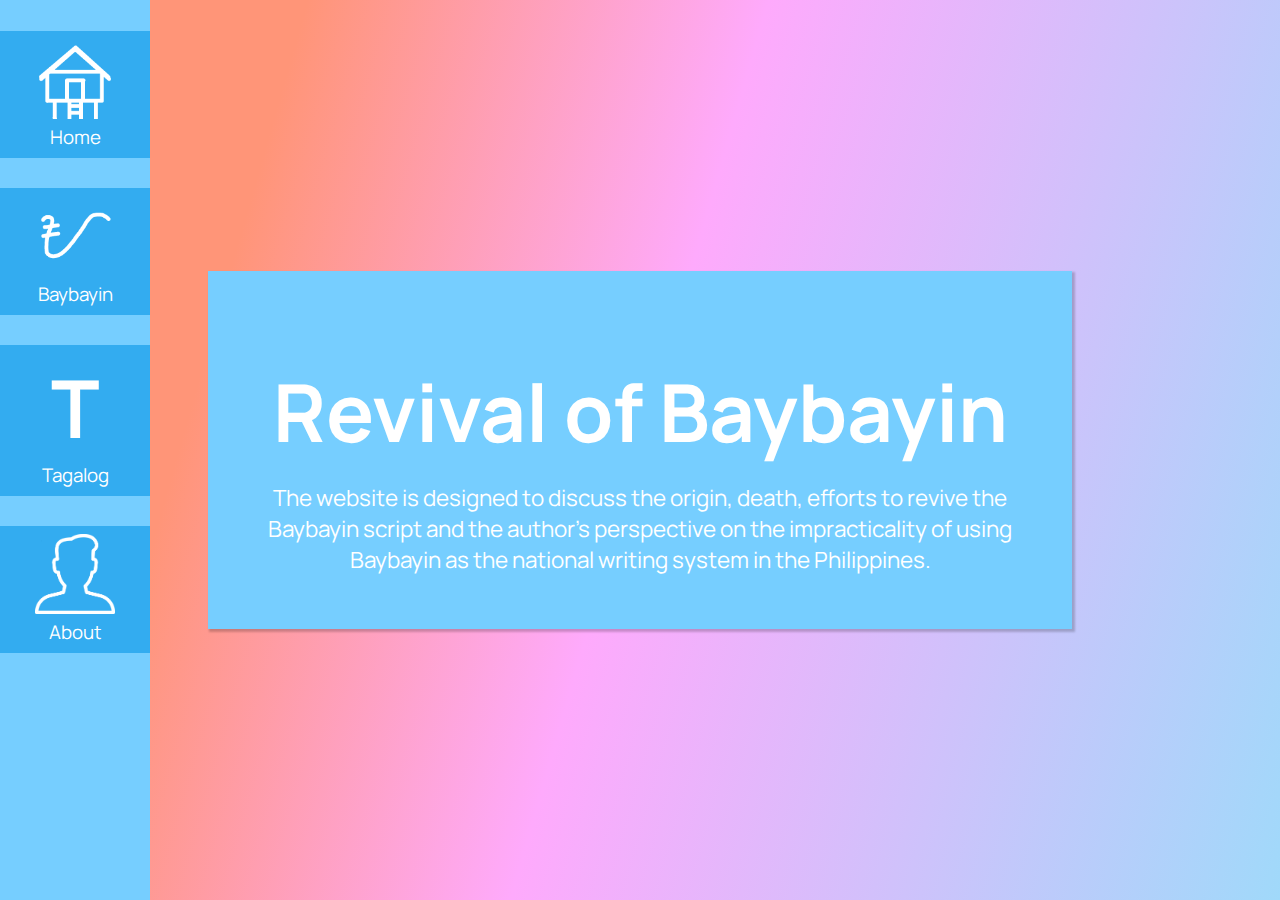
<file: index.html>
<!DOCTYPE html>
<html>
    <head>
        <title>Revival of Baybayin</title>
        <link rel="stylesheet" href="style.css">
        <link rel="shortcut icon" href="../baybayinLogo.png">
        
        <!--Fonts-->
        <link rel="preconnect" href="https://fonts.googleapis.com">
        <link rel="preconnect" href="https://fonts.gstatic.com" crossorigin>
        <link href="https://fonts.googleapis.com/css2?family=Manrope:wght@500&display=swap" rel="stylesheet">
        <style> @import url('https://fonts.googleapis.com/css2?family=Manrope:wght@500&display=swap'); </style>
    </head>
    <body>
        <div class="header"></div>
        <div class="sidebar">
            <ul>
                <a href="index.html">
                    <li>
                        <img src="homeLogo.png">
                        <h3>Home</h3>
                    </li>
                </a>
                <a href="baybayin/baybayin.html">
                    <li>
                        <img src="baybayinLogo.png">
                        <h3>Baybayin</h3>
                    </li>
                </a>
                <a href="tagalog/tagalog.html">
                    <li>
                        <h2>T</h2>
                        <h3>Tagalog</h3>
                    </li>
                </a>
                <a href="about/about.html">
                    <li>
                        <img src="aboutPic.png">
                        <h3>About</h3>
                    </li>
                </a>
            </ul>
            
        </div>

        <div class="mainBody">
                <h1>Revival of Baybayin</h1>
                <p>The website is designed to discuss the origin, death, efforts to revive the Baybayin script and the author's perspective on the impracticality of using Baybayin as the national writing system in the Philippines. </p>
        </div>

        
        
        <div class="footer"></div>

        </div>
    </body>
</html>
</file>
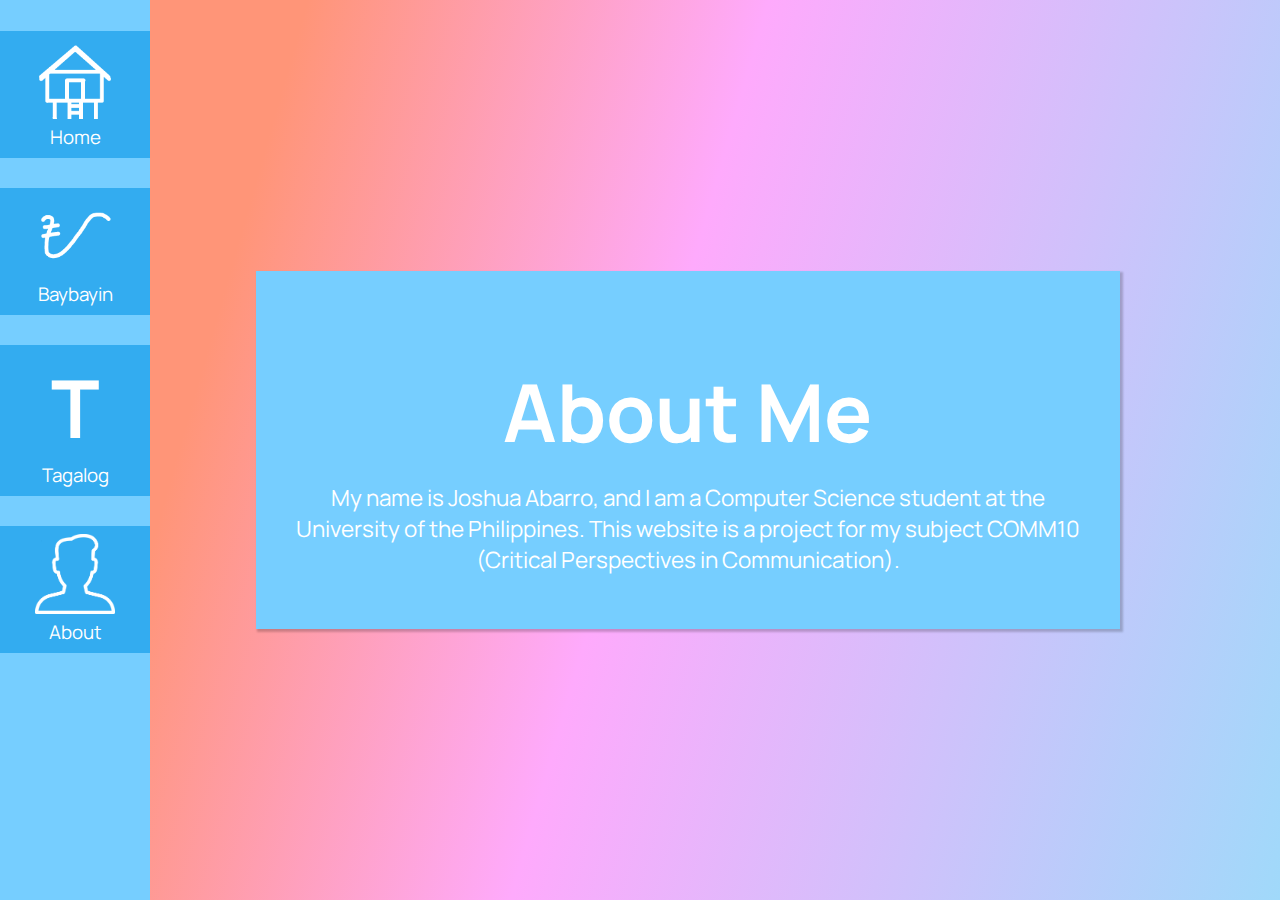
<file: about/about.html>
<!DOCTYPE html>
<html>
    <head>
        <title>About Me</title>
        <link rel="stylesheet" href="abot.css">
        <link rel="shortcut icon" href="../baybayinLogo.png">

        <!--Fonts-->
        <link rel="preconnect" href="https://fonts.googleapis.com">
        <link rel="preconnect" href="https://fonts.gstatic.com" crossorigin>
        <link href="https://fonts.googleapis.com/css2?family=Manrope:wght@500&display=swap" rel="stylesheet">
        <style> @import url('https://fonts.googleapis.com/css2?family=Manrope:wght@500&display=swap'); </style>
    </head>
    <body>
        <div class="header">
            <h1>About</h1>
        </div>
        <div class="sidebar">
            <ul>
                <a href="../index.html">
                    <li>
                        <img src="../homeLogo.png">
                        <h3>Home</h3>
                    </li>
                </a>
                <a href="../baybayin/baybayin.html">
                    <li>
                        <img src="../baybayinLogo.png">
                        <h3>Baybayin</h3>
                    </li>
                </a>
                <a href="../tagalog/tagalog.html">
                    <li>
                        <h2>T</h2>
                        <h3>Tagalog</h3>
                    </li>
                </a>
                <a href="about.html">
                    <li>
                        <img src="../aboutPic.png">
                        <h3>About</h3>
                    </li>
                </a>
            </ul>
            
        </div>

        <div class="mainBody">
            <h1>About Me</h1>
            <p>My name is Joshua Abarro, and I am a Computer Science student at the University of the Philippines. This website is a project for my subject COMM10 (Critical Perspectives in Communication).</p>
        </div>
    </body>
</html>
</file>
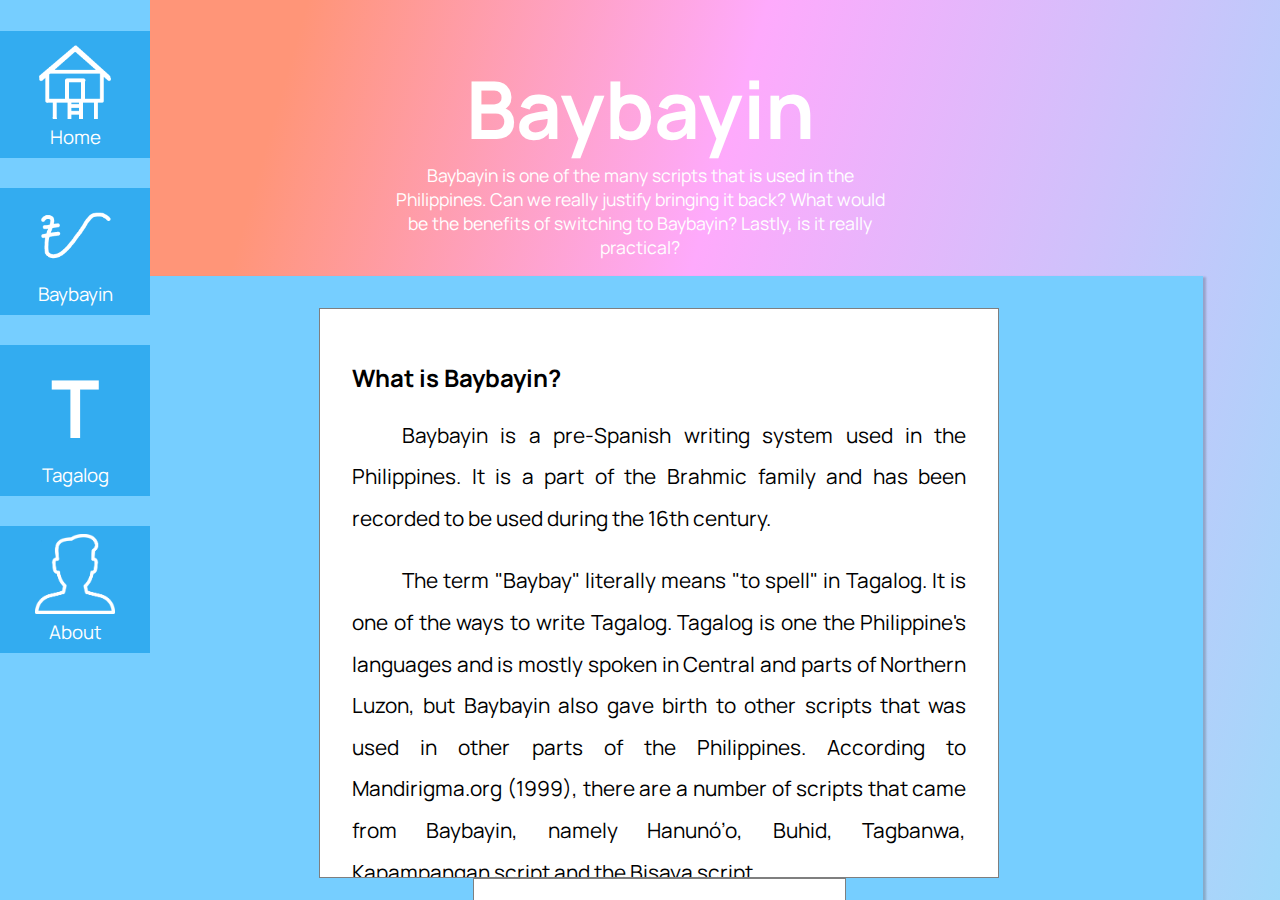
<file: baybayin/baybayin.html>
<!DOCTYPE html>
<html>
    <head>
        <title>Baybayin</title>
        <link rel="stylesheet" href="style.css">
        <link rel="shortcut icon" href="../baybayinLogo.png">
        
        <!--Fonts-->
        <link rel="preconnect" href="https://fonts.googleapis.com">
        <link rel="preconnect" href="https://fonts.gstatic.com" crossorigin>
        <link href="https://fonts.googleapis.com/css2?family=Manrope:wght@500&display=swap" rel="stylesheet">
    </head>
    <body>
        <div class="header">
            <h1>Baybayin</h1>
            <p id="main">Baybayin is one of the many scripts that is used in the Philippines. Can we really justify bringing it back? What would be the benefits of switching to Baybayin? Lastly, is it really practical?</p>
        </div>
        <div class="sidebar">
            <ul>
                <a href="../index.html">
                    <li>
                        <img src="../homeLogo.png">
                        <h3>Home</h3>
                    </li>
                </a>
                <a href="baybayin.html">
                    <li>
                        <img src="../baybayinLogo.png">
                        <h3>Baybayin</h3>
                    </li>
                </a>
                <a href="../tagalog/tagalog.html">
                    <li>
                        <h2>T</h2>
                        <h3>Tagalog</h3>
                    </li>
                </a>
                <a href="../about/about.html">
                    <li>
                        <img src="../aboutPic.png">
                        <h3>About</h3>
                    </li>
                </a>
            </ul>
            
        </div>
        <div class="mainBody">
            <div class="mainContainer">
                <h2>What is Baybayin?</h2>
                <p>Baybayin is a pre-Spanish writing system used in the Philippines. It is a part of the Brahmic family and has been recorded to be used during the 16th century. </p>

                <p>The term "Baybay" literally means "to spell" in Tagalog. It is one of the ways to write Tagalog. Tagalog is one the Philippine's languages and is mostly spoken in Central and parts of Northern Luzon, but Baybayin also gave birth to other scripts that was used in other parts of the Philippines. According to Mandirigma.org (1999), there are a number of scripts that came from Baybayin, namely Hanunó’o, Buhid, Tagbanwa, Kapampangan script and the Bisaya script.</p>

                <h2>Why did Filipinos stop using Baybayin?</h2>
                <p>According to Comandate (2017), Baybayin was widely used in the country before the Spanish conquest in 1668 when the script was removed from the Doctrina Christiana. Essentially, it died when the Spaniards took over the country and when they introduced a new language and writing system to us, forcibly eleminating it.</p>

                <h2>Why is there a need for Baybayin to be revived?</h2>
                <p>Today, efforts are being made to promote the script across the country. The National Museum and Commission on Culture and Arts have devoted areas in their offices to showcase the written forms. Taklobo Baybayin Group, Mangyan Heritage Center, Lucban Historical Society and schools like La Consolacion College (Bacolod) and  Bucan Grande in Surigao have been active in patronizing and promoting the written forms of Baybayin. The government also made an effort to revive Baybayin through House Bill 1022 or the proposed "National Writing System Act". The measure seeks to declare Baybayin as the national writing system, generating greater awareness on the plight of Baybayin and foster wider appreciation on its importance and beauty.</p>
                <p>When we look at the reasons that people say when asked why it should be revived, one of the reasons is that it should be revived since it is part of the Filipino identity. It is part of our history and learning Baybayin is also learning more about how our ancestors communicated. Another reason is that our current writing system came from the Spaniards instead of originating from us. Learning baybayin will serve as an antidote for a nation grappling with its colonial past as stated by France-Pesse (2019).</p>

                <h2>Why Baybayin shouldn't be revived</h2>
                <p>I do think that it's important to keep Baybayin alive and actually preserve it, but this doesn't mean that we have to make it our new writing system in replacement of our current modern one. I'm not against in reviving Baybayin, I think it's really important that everyone learns about this, but the practicality of it is the real question. Would it really be practical for everyone to relearn a new writing system, to replace our current one just because it's a way to identify as a Filipino and because it's a part of our culture? Even if it's nice to have a writing system that was created by our ancestors, I just think that the disadvantages outweigh the benefits. According to France-Presse of Inquirer (2019), it has been said that such revival would only benefit those who speak Tagalog and will result in the elimination of other languages. There are many more scripts found in the Philippines that used by other languages, some examples are Basahan of the Bicolanos, the Badlit of the Visayans, the Kurdita of the Ilocanos, the Kulitan of the Kapampangans, the Hanunuo and Buhid scripts of the Mangyans, the Tagbanua script of the Tagbanuas, and the Jawi of the Tausugs. The statement of Michael Pangilinan, who is an advocate of the Kulitan script of Pampanga, "The Philippines has become a country only for Tagalogs" will come to life, if the decision to make Baybayin as the national writing system would come true.</p>

                <div class="references">
                    <h3>References:</h3>
                    <p>Mandirigma Research Organization (1999, February 11). Baybayin: Pre-Spanish Philippine Writing System. Retrieved December 22, 2022, from <a href="https://mandirigma.org/?p=423">https://mandirigma.org/?p=423</a></p>
                    <p>Comandante, B. (2017, August 11). The life, death, and resurgence of baybayin. Esquiremag.ph. Retrieved December 22, 2022, from <a href="https://www.esquiremag.ph/culture/the-life-death-and-resurgence-of-baybayin-a1962-20170811-lfrm">https://www.esquiremag.ph/culture/the-life-death-and-resurgence-of-baybayin-a1962-20170811-lfrm</a></p>
                    <p>Press and Public Affairs Bureau (2018, April 23). House approves Baybayin as national writing system. Retrieved December 22, 2022, from <a href="https://www.congress.gov.ph/press/details.php?pressid=10642">https://www.congress.gov.ph/press/details.php?pressid=1064</a></p>
                    <p>France-Presse, A. (2019, July 31). Baybayin: Ancient philippine script revival spells debate. Lifestyle.INQ. Retrieved December 31, 2022, from <a href="https://lifestyle.inquirer.net/341825/baybayin-ancient-philippine-script-revival-spells-debate/">https://lifestyle.inquirer.net/341825/baybayin-ancient-philippine-script-revival-spells-debate/</a></p>
                </div>
            </div>
            <div class="side">
                <img src="sidepic.png">
                <p>Source: Baybayin - Filiphrases</p>
            </div>
        </div>

        <!--
        <div class="footer"></div>

        </div>
        -->
    </body>
</html>
</file>
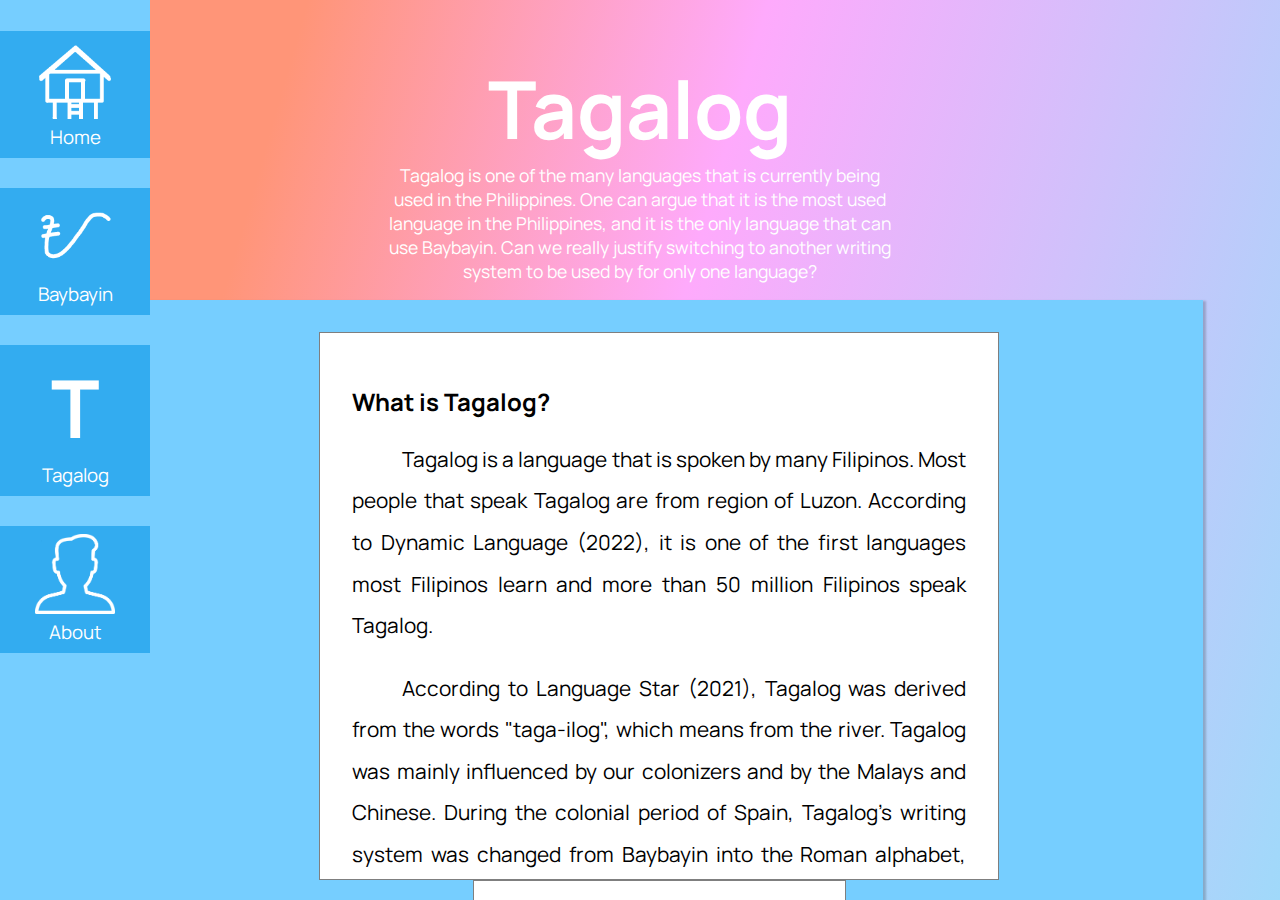
<file: tagalog/tagalog.html>
<!DOCTYPE html>
<html>
    <head>
        <title>Tagalog</title>
        <link rel="stylesheet" href="style.css">
        <link rel="shortcut icon" href="../baybayinLogo.png">
        
        <!--Fonts-->
        <link rel="preconnect" href="https://fonts.googleapis.com">
        <link rel="preconnect" href="https://fonts.gstatic.com" crossorigin>
        <link href="https://fonts.googleapis.com/css2?family=Manrope:wght@500&display=swap" rel="stylesheet">
        <style> @import url('https://fonts.googleapis.com/css2?family=Manrope:wght@500&display=swap'); </style>
    </head>
    <body>
        <div class="header">
            <h1>Tagalog</h1>
            <p id="main">Tagalog is one of the many languages that is currently being used in the Philippines. One can argue that it is the most used language in the Philippines, and it is the only language that can use Baybayin. Can we really justify switching to another writing system to be used by for only one language?</p>
        </div>
        <div class="sidebar">
            <ul>
                <a href="../index.html">
                    <li>
                        <img src="../homeLogo.png">
                        <h3>Home</h3>
                    </li>
                </a>
                <a href="../baybayin/baybayin.html">
                    <li>
                        <img src="../baybayinLogo.png">
                        <h3>Baybayin</h3>
                    </li>
                </a>
                <a href="tagalog.html">
                    <li>
                        <h2>T</h2>
                        <h3>Tagalog</h3>
                    </li>
                </a>
                <a href="../about/about.html">
                    <li>
                        <img src="../aboutPic.png">
                        <h3>About</h3>
                    </li>
                </a>
            </ul>
            
        </div>

        <div class="mainBody">
            <div class="mainContainer">
                <h2>What is Tagalog?</h2>
                <p>Tagalog is a language that is spoken by many Filipinos. Most people that speak Tagalog are from region of Luzon. According to Dynamic Language (2022), it is one of the first languages most Filipinos learn and more than 50 million Filipinos speak Tagalog.</p>
                <p>According to Language Star (2021), Tagalog was derived from the words "taga-ilog", which means from the river. Tagalog was mainly influenced by our colonizers and by the Malays and Chinese. During the colonial period of Spain, Tagalog's writing system was changed from Baybayin into the Roman alphabet, which is what's mainly used in present time.</p>
                <h2>Tagalog is the only benefiter of Baybayin</h2>
                <p>TagalogLang (2022) stated that during the drafting of the 1935 constitution, Tagalog was declared as the national language of the Philippines. This decision caused uproar from those who speak other languages beside Tagalog. That is why the national language was later changed to Filipino, where it generalizes all the language into one language that a Flipino speaks.</p>

                <p>This is one of the reasons why we can't change our current writing system for something that is mainly derived from speaking Tagalog. There are many more languages in the Philippines, and apart from the languages, more writing systems besides Baybayin. Making Baybayin the national writing system will also pose a challenge since everyone in the country must now adapt to the new writing system in a time where English is also heavily used by many Filipinos.</p>
                <div class="references">
                    <h3>References:</h3>
                    <p>Dynamic Language. (2022, August 15). History and background of Tagalog. Dynamic Language. Retrieved December 23, 2022, from <a href="https://www.dynamiclanguage.com/history-and-background-of-tagalog/">https://www.dynamiclanguage.com/history-and-background-of-tagalog/</a></p>
                    <p>Michael. (2021, January 8). The history &amp; roots of the Tagalog language. Language Tsar. Retrieved December 23, 2022, from <a href="https://languagetsar.com/the-history-and-roots-of-the-tagalog-language/">https://languagetsar.com/the-history-and-roots-of-the-tagalog-language/</a></p>
                    <p>TagalogLang. (2022, April 2). What is Tagalog? isn't it the Filipino national language? TAGALOG LANG. Retrieved December 31, 2022, from <a href="https://www.tagaloglang.com/what-is-tagalog/">https://www.tagaloglang.com/what-is-tagalog/</a></p>
                </div>
            </div>
            <div class="side">
                <img src="tagalphabet.png">
                <p>This is the current alphabet that is used by the Filipinos.</p>
            </div>
            
        </div>
        
        <div class="footer"></div>

        </div>
    </body>
</html>
</file>
<file: style.css>
html, body{
    margin: 0;
    height: 100%;
}

body {
    background: rgb(255,149,120);
    background: linear-gradient(106deg, rgba(255,149,120,1) 20%, rgba(254,170,252,1) 50%, rgba(160,217,250,1) 100%);
    font-family: 'Manrope', sans-serif;
    display: flex;
    overflow: hidden;
    justify-content: center;
    align-items: center;
}

h3 {
    font-weight: normal;
}

.sidebar {
    position: fixed;
    background: #76ceff;
    width: 150px;
    height: 100%;
    top: 0;
    left: 0;
}

.sidebar ul {
    display: flex;
    flex-direction: column;
    list-style: none;
    padding: 0;
    justify-content: space-evenly;
}

.sidebar li {
    background: #33acf0;
    margin: 10% 0;
    width: 100%;
    height: 100%;
    padding: 0.5em 0;
    left: 0;
    text-align: center;
}

.sidebar a {
    text-decoration: none;
    color: #fff;
}

.sidebar img {
    width: 80px;
    height: 80px;
    margin: 0;
}

.sidebar h2 {
    font-size: 5em;
    margin: 0;
}

.sidebar h3 {
    margin: 0;
}

.mainBody {
    color: #fff;
    margin: auto; 
    padding: 2em;
    width: 50em;
    text-align: center;
    background: #76ceff;
    box-shadow: 2px 2px 2px 1px rgba(0, 0, 0, 0.2);
}

.mainBody h1 {
    margin-bottom: 2%;
    font-size: 5em;
}

.mainBody p {
    margin-top: 0;
    font-size: 1.4em;
}
</file>
<file: about/abot.css>
@import url('https://fonts.googleapis.com/css2?family=Manrope:wght@500&display=swap');

html, body{
    margin: 0;
    height: 100%;
}

body {
    background: rgb(255,149,120);
    background: linear-gradient(106deg, rgba(255,149,120,1) 20%, rgba(254,170,252,1) 50%, rgba(160,217,250,1) 100%);
    font-family: 'Manrope', sans-serif;
    display: flex;
    overflow: hidden;
    justify-content: center;
    align-items: center;
}

h3 {
    font-weight: normal;
}

.sidebar {
    position: fixed;
    background: #76ceff;
    width: 150px;
    height: 100%;
    top: 0;
    left: 0;
}

.sidebar ul {
    display: flex;
    flex-direction: column;
    list-style: none;
    padding: 0;
    justify-content: space-evenly;
}

.sidebar li {
    background: #33acf0;
    margin: 10% 0;
    width: 100%;
    height: 100%;
    padding: 0.5em 0;
    left: 0;
    text-align: center;
}

.sidebar a {
    text-decoration: none;
    color: #fff;
}

.sidebar img {
    width: 80px;
    height: 80px;
    margin: 0;
}

.sidebar h2 {
    font-size: 5em;
    margin: 0;
}

.sidebar h3 {
    margin: 0;
}

.mainBody {
    color: #fff;
    margin: auto; 
    padding: 2em;
    width: 50em;
    text-align: center;
    background: #76ceff;
    box-shadow: 2px 2px 2px 1px rgba(0, 0, 0, 0.2);
}

.mainBody h1 {
    margin-bottom: 2%;
    font-size: 5em;
}

.mainBody p {
    margin-top: 0;
    font-size: 1.4em;
}
</file>
<file: baybayin/style.css>
@import url('https://fonts.googleapis.com/css2?family=Manrope:wght@500&display=swap');

html, body{
    margin: 0;
    height: 100%;
}

body {
    background: rgb(255,149,120);
    background: linear-gradient(106deg, rgba(255,149,120,1) 20%, rgba(254,170,252,1) 50%, rgba(160,217,250,1) 100%);
    font-family: 'Manrope', sans-serif;
    display: flex;
    flex-direction: column;
    overflow: auto;
    justify-content: flex-end;
    align-items: center;
}

h3 {
    font-weight: normal;
}

.header {
    margin: auto;
    width: 40%;
    text-align: center;
    color: #fff;
}

.header h1 {
    font-size: 5em;
    margin-bottom: 0;
}

.header p {
    font-size: 1.1em;
    margin-top: 0;
}

.sidebar {
    position: fixed;
    background: #76ceff;
    width: 150px;
    height: 100%;
    top: 0;
    left: 0;
}

.sidebar ul {
    display: flex;
    flex-direction: column;
    list-style: none;
    padding: 0;
    justify-content: space-evenly;
}

.sidebar li {
    background: #33acf0;
    margin: 10% 0;
    width: 100%;
    height: 100%;
    padding: 0.5em 0;
    left: 0;
    text-align: center;
}

.sidebar a {
    text-decoration: none;
    color: #fff;
}

.sidebar img {
    width: 80px;
    height: 80px;
    margin: 0;
}

.sidebar h2 {
    font-size: 5em;
    margin: 0;
}

.sidebar h3 {
    margin: 0;
}

.mainBody {
    display: flex;
    flex-direction: row;
    justify-content: space-evenly;
    align-items: baseline;
    flex-wrap: wrap;
    overflow: auto;
    color: black;
    margin: auto;
    margin-right: 6%;
    padding: 2em;
    min-width: 0;
    min-height: 0;
    width: 80%;
    height: 70%;
    text-align: justify;
    background: #76ceff;
    box-shadow: 2px 2px 2px 1px rgba(0, 0, 0, 0.2);
}

.mainContainer {
    min-width: 0;
    min-height: 0;
    overflow-y: scroll;
    margin: auto;
    padding: 2em;
    width: 60%;
    height: 90%;
    background: #fff;
    border: 1px solid rgba(0, 0, 0, 0.5);
}

.mainContainer p {
    font-size: 1.3em;
    line-height: 2;
    text-indent: 50px;
}

.side {
    overflow: hidden;
    margin: auto;
    padding: 2em;
    background: #fff;
    border: 1px solid rgba(0, 0, 0, 0.5);
    width: 30%;
    height: 90%;
}

.side p {
    font-size: 1em;
    text-align: center;
}

.side img {
    width: 100%;
    border: 1px solid black;
}

.references {
    font-style: italic;
}

.references h3 {
    font-weight: bold;
}

.references p {
    font-size: 1em;
    line-height: 1.2;
    text-indent: -50px;
    padding-left: 50px;
}

.references a {
    text-decoration: none;
    color: black;
}
</file>
<file: tagalog/style.css>
html, body{
    margin: 0;
    height: 100%;
}

body {
    background: rgb(255,149,120);
    background: linear-gradient(106deg, rgba(255,149,120,1) 20%, rgba(254,170,252,1) 50%, rgba(160,217,250,1) 100%);
    font-family: 'Manrope', sans-serif;
    display: flex;
    flex-direction: column;
    overflow: auto;
    justify-content: flex-end;
    align-items: center;
}

h3 {
    font-weight: normal;
}

.header {
    margin: auto;
    width: 40%;
    text-align: center;
    color: #fff;
}

.header h1 {
    font-size: 5em;
    margin-bottom: 0;
}

.header p {
    font-size: 1.1em;
    margin-top: 0;
}

.sidebar {
    position: fixed;
    background: #76ceff;
    width: 150px;
    height: 100%;
    top: 0;
    left: 0;
}

.sidebar ul {
    display: flex;
    flex-direction: column;
    list-style: none;
    padding: 0;
    justify-content: space-evenly;
}

.sidebar li {
    background: #33acf0;
    margin: 10% 0;
    width: 100%;
    height: 100%;
    padding: 0.5em 0;
    left: 0;
    text-align: center;
}

.sidebar a {
    text-decoration: none;
    color: #fff;
}

.sidebar img {
    width: 80px;
    height: 80px;
    margin: 0;
}

.sidebar h2 {
    font-size: 5em;
    margin: 0;
}

.sidebar h3 {
    margin: 0;
}

.mainBody {
    display: flex;
    flex-direction: row;
    justify-content: space-evenly;
    align-items: baseline;
    flex-wrap: wrap;
    overflow: auto;
    color: black;
    margin: auto; 
    margin-right: 6%;
    padding: 2em;
    min-width: 0;
    min-height: 0;
    width: 80%;
    height: 70%;
    text-align: justify;
    background: #76ceff;
    box-shadow: 2px 2px 2px 1px rgba(0, 0, 0, 0.2);
}

.mainContainer {
    min-width: 0;
    min-height: 0;
    overflow-y: scroll;
    margin: auto;
    padding: 2em;
    width: 60%;
    height: 90%;
    background: #fff;
    border: 1px solid rgba(0, 0, 0, 0.5);
}

.mainContainer p {
    font-size: 1.3em;
    text-indent: 50px;
    line-height: 2;
}

.side {
    margin: auto;
    padding: 2em;
    background: #fff;
    border: 1px solid rgba(0, 0, 0, 0.5);
    width: 30%;
    height: 90%;
}

.side p {
    font-size: 1.5em;
    text-align: center;
}

.side img {
    width: 100%;
    border: 1px black solid;
}

.references {
    font-style: italic;
}

.references h3 {
    font-weight: bold;
}

.references p {
    font-size: 1em;
    line-height: 1.2;
    text-indent: -50px;
    padding-left: 50px;
}

.references a {
    text-decoration: none;
    color: black;
}
</file>
